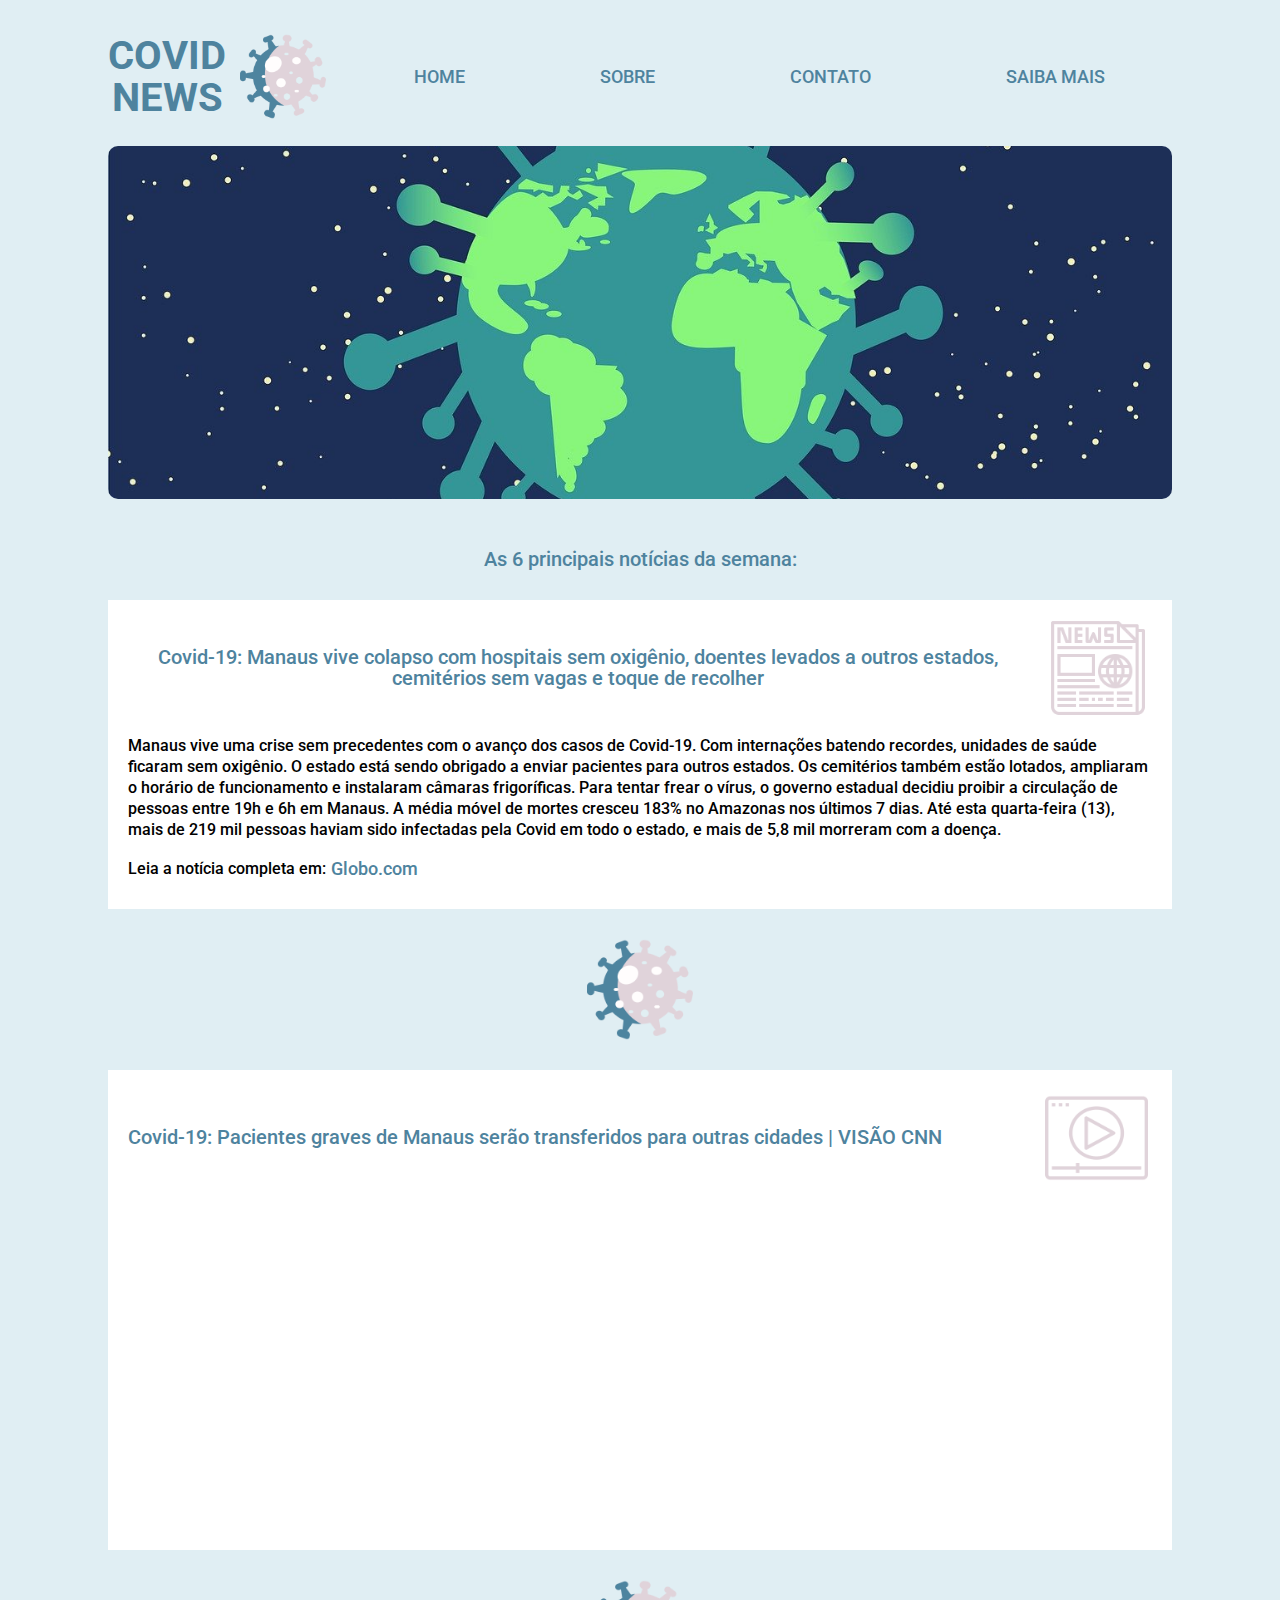
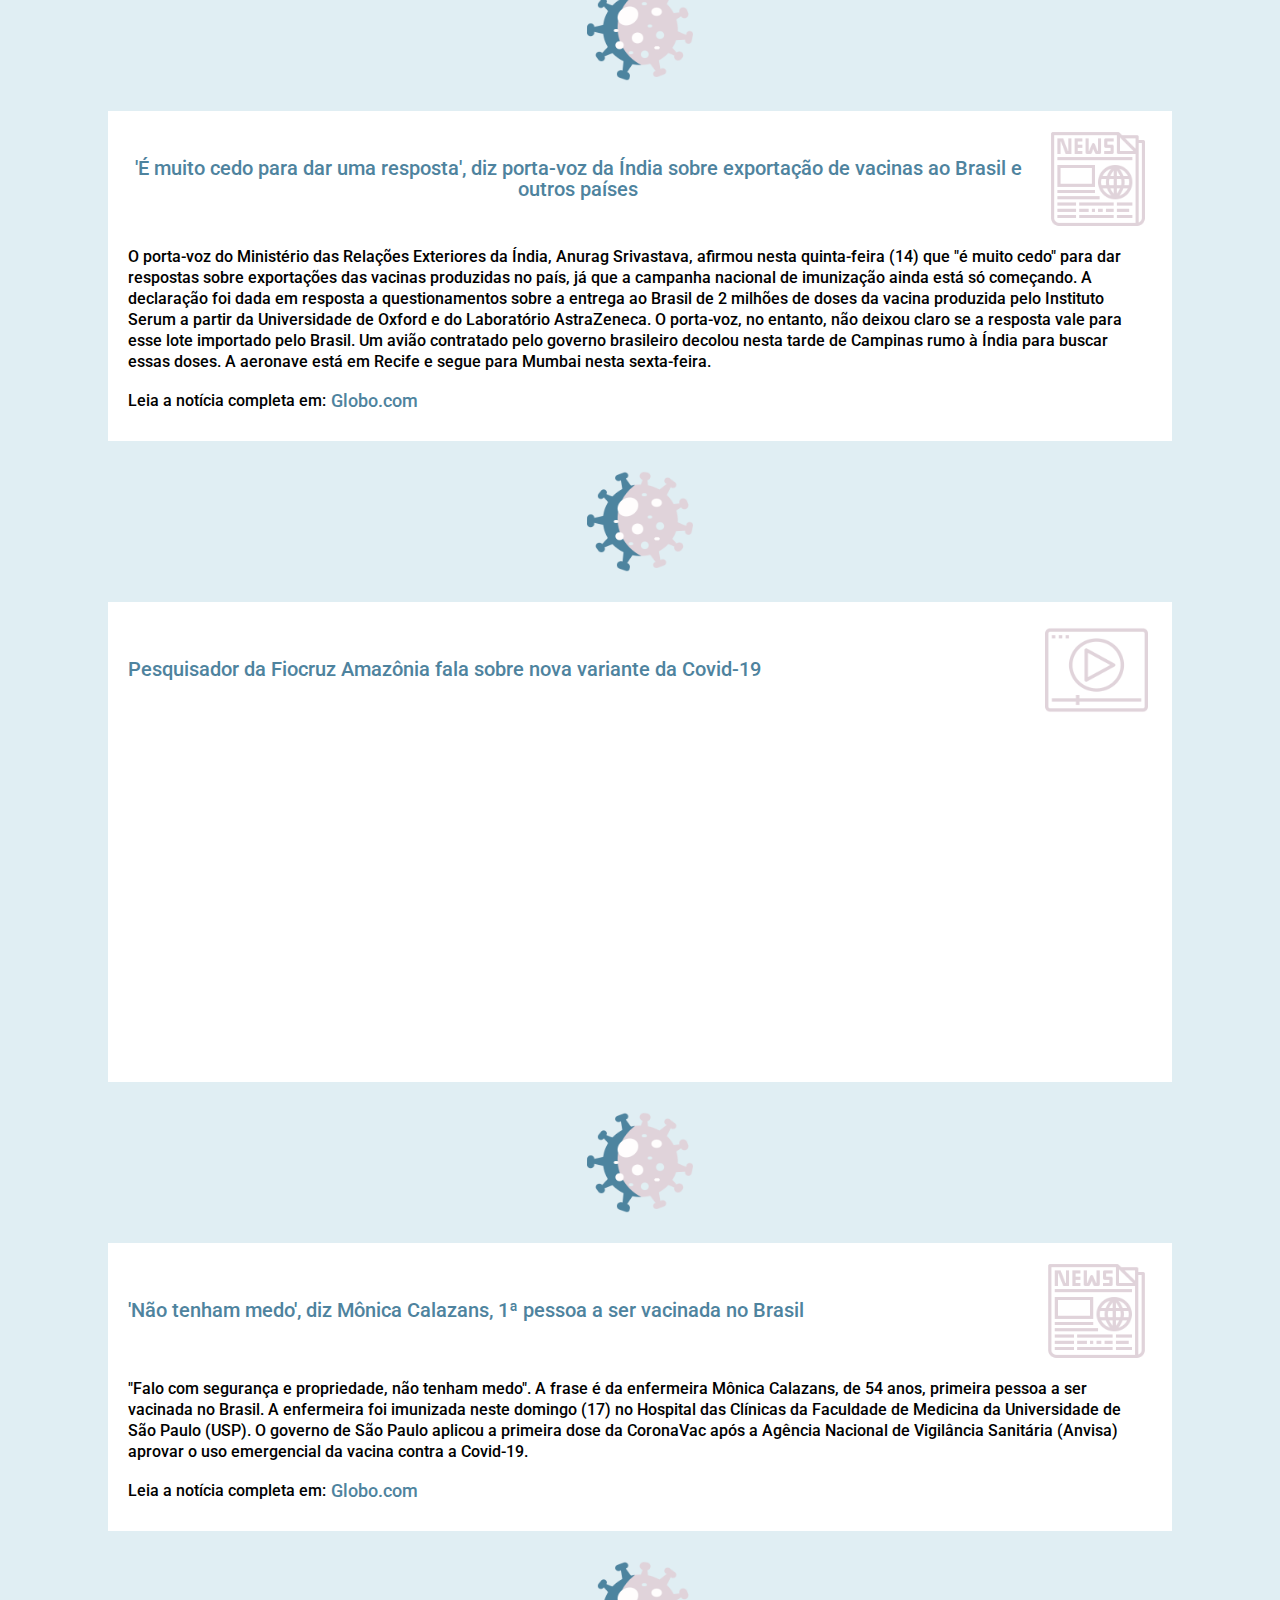
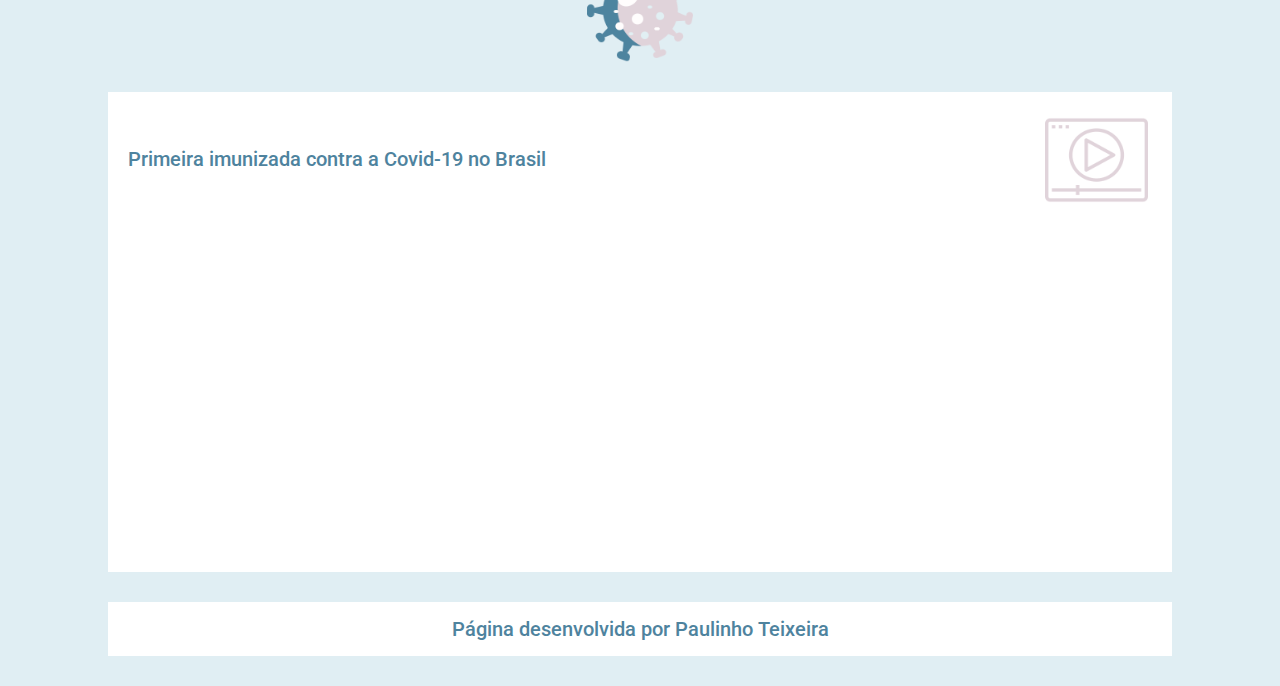
<file: index.html>
<html>
  <head>
    <title>COVID NEWS</title>
    <link rel="stylesheet" href="main.css" />
    <link rel="preconnect" href="https://fonts.gstatic.com" />
    <link
      href="https://fonts.googleapis.com/css2?family=Roboto:ital,wght@0,400;0,500;1,700&display=swap"
      rel="stylesheet"
    />
    <link rel="icon" href="images/logocovidnews.png">
  </head>

  <body>
    <div id="cabecalho">
      <div id="logoDaPagina">
        <h1>COVID NEWS</h1>
        <img id="logocovidnews" src="images/logocovidnews.png" alt="" />
      </div>

      <div id="navbar">
        <a href="index.html">HOME</a>
        <a href="sobre.html">SOBRE</a>
        <a href="contato.html">CONTATO</a>
        <a href="saibamais.html">SAIBA MAIS</a>
      </div>
    </div>
    <img
      id="bannercovid"
      src="images/bannercovid.jpg"
      alt="Banner com um desenho do planeta terra representado pelo vírus"
    />
    <h2 id="noticiasPrincipais">As 6 principais notícias da semana:</h2>

    <div class="noticias">
      <div class="cabecalhoNoticia">
        <h2 class="tituloNoticia">
          Covid-19: Manaus vive colapso com hospitais sem oxigênio, doentes levados a outros estados, cemitérios sem
          vagas e toque de recolher
        </h2>
        <img class="iconeNoticia" src="images/iconenoticia.png" alt="" />
      </div>
      <p>
        Manaus vive uma crise sem precedentes com o avanço dos casos de Covid-19. Com internações batendo recordes,
        unidades de saúde ficaram sem oxigênio. O estado está sendo obrigado a enviar pacientes para outros estados. Os
        cemitérios também estão lotados, ampliaram o horário de funcionamento e instalaram câmaras frigoríficas. Para
        tentar frear o vírus, o governo estadual decidiu proibir a circulação de pessoas entre 19h e 6h em Manaus. A
        média móvel de mortes cresceu 183% no Amazonas nos últimos 7 dias. Até esta quarta-feira (13), mais de 219 mil
        pessoas haviam sido infectadas pela Covid em todo o estado, e mais de 5,8 mil morreram com a doença.
      </p>
      <br />
      <div class="rodapeNoticia">
        <h3>Leia a notícia completa em:</h3>
        <a
          href="https://g1.globo.com/am/amazonas/noticia/2021/01/14/covid-19-manaus-vive-colapso-com-hospitais-sem-oxigenio-doentes-levados-a-outros-estados-cemiterios-sem-vagas-e-toque-de-recolher.ghtml"
          >Globo.com</a
        >
      </div>
    </div>

    <div class="separadorNoticias">
      <img class="logoSeparador" src="images/logocovidnews.png" />
    </div>

    <div class="noticias">
      <div class="cabecalhoNoticia">
        <h2 class="tituloNoticia">
          Covid-19: Pacientes graves de Manaus serão transferidos para outras cidades | VISÃO CNN
        </h2>
        <img class="iconeNoticia" src="images/iconevideo.png" alt="" />
      </div>
      <div class="video">
        <iframe
          width="560"
          height="315"
          src="https://www.youtube.com/embed/gQC0unR9QSE"
          frameborder="0"
          allow="accelerometer; autoplay; clipboard-write; encrypted-media; gyroscope; picture-in-picture"
          allowfullscreen
        ></iframe>
      </div>
    </div>

    <div class="separadorNoticias">
      <img class="logoSeparador" src="images/logocovidnews.png" />
    </div>

    <div class="noticias">
      <div class="cabecalhoNoticia">
        <h2 class="tituloNoticia">
          'É muito cedo para dar uma resposta', diz porta-voz da Índia sobre exportação de vacinas ao Brasil e outros
          países
        </h2>
        <img class="iconeNoticia" src="images/iconenoticia.png" alt="" />
      </div>
      <p>
        O porta-voz do Ministério das Relações Exteriores da Índia, Anurag Srivastava, afirmou nesta quinta-feira (14)
        que "é muito cedo" para dar respostas sobre exportações das vacinas produzidas no país, já que a campanha
        nacional de imunização ainda está só começando. A declaração foi dada em resposta a questionamentos sobre a
        entrega ao Brasil de 2 milhões de doses da vacina produzida pelo Instituto Serum a partir da Universidade de
        Oxford e do Laboratório AstraZeneca. O porta-voz, no entanto, não deixou claro se a resposta vale para esse lote
        importado pelo Brasil. Um avião contratado pelo governo brasileiro decolou nesta tarde de Campinas rumo à Índia
        para buscar essas doses. A aeronave está em Recife e segue para Mumbai nesta sexta-feira.
      </p>
      <br />
      <div class="rodapeNoticia">
        <h3>Leia a notícia completa em:</h3>
        <a
          href="https://g1.globo.com/mundo/noticia/2021/01/14/e-muito-cedo-para-dar-uma-resposta-diz-porta-voz-da-india-sobre-exportacao-de-vacinas-ao-brasil-e-outros-paises.ghtml"
          >Globo.com</a
        >
      </div>
    </div>

    <div class="separadorNoticias">
      <img class="logoSeparador" src="images/logocovidnews.png" />
    </div>

    <div class="noticias">
      <div class="cabecalhoNoticia">
        <h2 class="tituloNoticia">Pesquisador da Fiocruz Amazônia fala sobre nova variante da Covid-19</h2>
        <img class="iconeNoticia" src="images/iconevideo.png" alt="" />
      </div>
      <div class="video">
        <iframe
          width="560"
          height="315"
          src="https://www.youtube.com/embed/hJMp-eVNXmI"
          frameborder="0"
          allow="accelerometer; autoplay; clipboard-write; encrypted-media; gyroscope; picture-in-picture"
          allowfullscreen
        ></iframe>
      </div>
    </div>

    <div class="separadorNoticias">
      <img class="logoSeparador" src="images/logocovidnews.png" />
    </div>

    <div class="noticias">
      <div class="cabecalhoNoticia">
        <h2 class="tituloNoticia">'Não tenham medo', diz Mônica Calazans, 1ª pessoa a ser vacinada no Brasil</h2>
        <img class="iconeNoticia" src="images/iconenoticia.png" alt="" />
      </div>
      <p>
        "Falo com segurança e propriedade, não tenham medo". A frase é da enfermeira Mônica Calazans, de 54 anos,
        primeira pessoa a ser vacinada no Brasil. A enfermeira foi imunizada neste domingo (17) no Hospital das Clínicas
        da Faculdade de Medicina da Universidade de São Paulo (USP). O governo de São Paulo aplicou a primeira dose da
        CoronaVac após a Agência Nacional de Vigilância Sanitária (Anvisa) aprovar o uso emergencial da vacina contra a
        Covid-19.
      </p>
      <br />
      <div class="rodapeNoticia">
        <h3>Leia a notícia completa em:</h3>
        <a
          href="https://g1.globo.com/sp/sao-paulo/noticia/2021/01/17/nao-tenham-medo-diz-monica-calazans-1a-pessoa-a-ser-vacinada-no-brasil.ghtml"
          >Globo.com</a
        >
      </div>
    </div>
    <div class="separadorNoticias">
      <img class="logoSeparador" src="images/logocovidnews.png" />
    </div>
    <div class="noticias">
      <div class="cabecalhoNoticia">
        <h2 class="tituloNoticia">Primeira imunizada contra a Covid-19 no Brasil</h2>
        <img class="iconeNoticia" src="images/iconevideo.png" alt="" />
      </div>
      <div class="video">
        <iframe
          width="560"
          height="315"
          src="https://www.youtube.com/embed/2ZzO1tTKnss"
          frameborder="0"
          allow="accelerometer; autoplay; clipboard-write; encrypted-media; gyroscope; picture-in-picture"
          allowfullscreen
        ></iframe>
      </div>
    </div>
    <div id="rodape">
      <h2>Página desenvolvida por</h2>
      <a href="https://www.linkedin.com/in/pauloteixeiraoliveira/" target="_blank">Paulinho Teixeira</a>
    </div>
  </body>
</html>
</file>
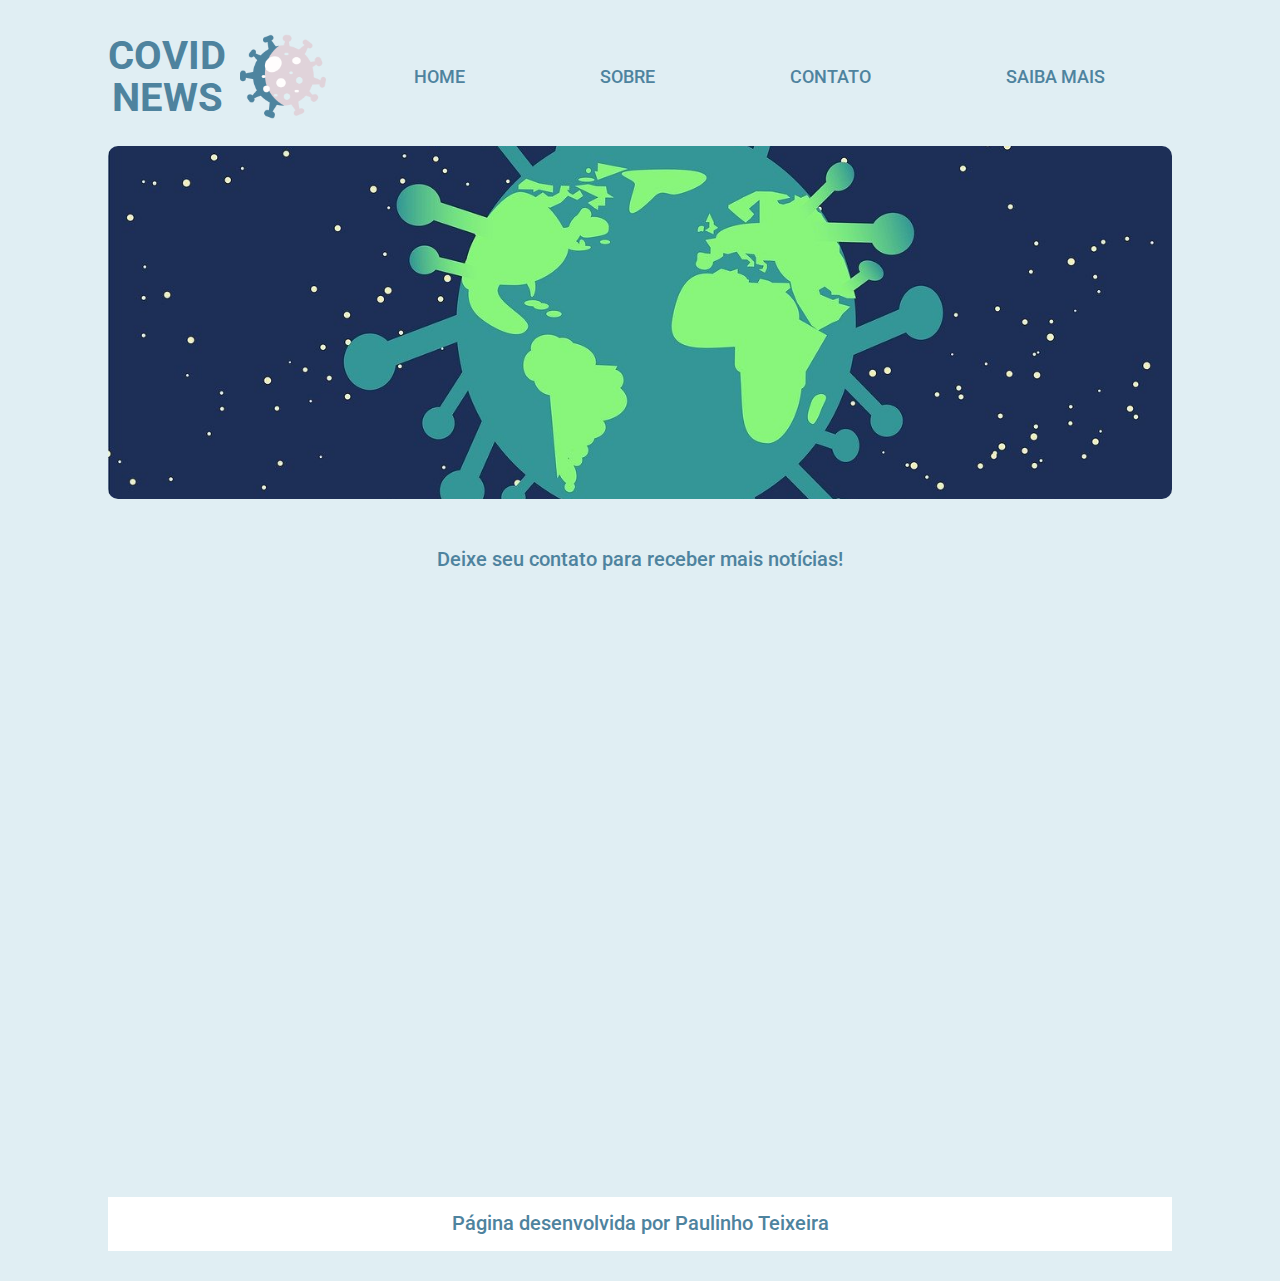
<file: contato.html>
<html>
  <head>
    <title>COVID NEWS</title>
    <link rel="stylesheet" href="main.css" />
    <link rel="stylesheet" href="contato.css" />
    <link rel="preconnect" href="https://fonts.gstatic.com" />
    <link
      href="https://fonts.googleapis.com/css2?family=Roboto:ital,wght@0,400;0,500;1,700&display=swap"
      rel="stylesheet"
    />
    <link rel="icon" href="images/logocovidnews.png">
  </head>

  <body>
    <div id="cabecalho">
      <div id="logoDaPagina">
        <h1>COVID NEWS</h1>
        <img id="logocovidnews" src="images/logocovidnews.png" alt="" />
      </div>

      <div id="navbar">
        <a href="index.html">HOME</a>
        <a href="sobre.html">SOBRE</a>
        <a href="contato.html">CONTATO</a>
        <a href="saibamais.html">SAIBA MAIS</a>
      </div>
    </div>
    <img
      id="bannercovid"
      src="images/bannercovid.jpg"
      alt="Banner com um desenho do planeta terra representado pelo vírus"
    />
    <h2 id="noticiasPrincipais">Deixe seu contato para receber mais notícias!</h2>

    <div id="formulario">
      <iframe
        src="https://docs.google.com/forms/d/e/1FAIpQLSff9MP_lwy3tgzRaRbXeVfqUrgXyRUQPbebsujgN4srwHpmbA/viewform?embedded=true"
        width="640"
        height="580"
        frameborder="0"
        marginheight="0"
        marginwidth="0"
        >Carregando…</iframe
      >
    </div>
    <div id="rodape">
      <h2>Página desenvolvida por</h2>
      <a href="https://www.linkedin.com/in/pauloteixeiraoliveira/" target="_blank">Paulinho Teixeira</a>
    </div>
  </body>
</html>
</file>
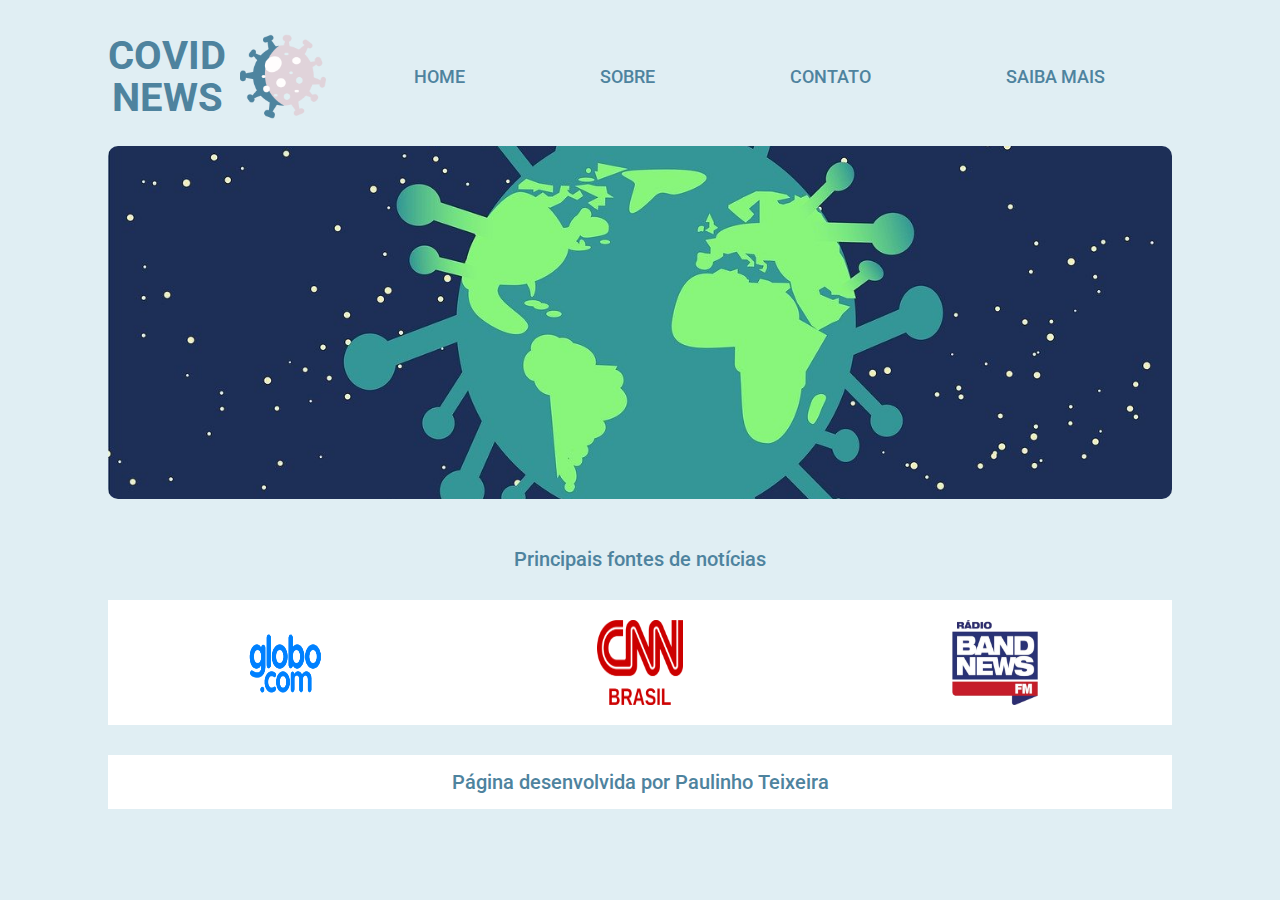
<file: saibamais.html>
<html>
  <head>
    <title>COVID NEWS</title>
    <link rel="stylesheet" href="main.css" />
    <link rel="stylesheet" href="saibamais.css" />
    <link rel="preconnect" href="https://fonts.gstatic.com" />
    <link
      href="https://fonts.googleapis.com/css2?family=Roboto:ital,wght@0,400;0,500;1,700&display=swap"
      rel="stylesheet"
    />
    <link rel="icon" href="images/logocovidnews.png" />
  </head>

  <body>
    <div id="cabecalho">
      <div id="logoDaPagina">
        <h1>COVID NEWS</h1>
        <img id="logocovidnews" src="images/logocovidnews.png" alt="" />
      </div>

      <div id="navbar">
        <a href="index.html">HOME</a>
        <a href="sobre.html">SOBRE</a>
        <a href="contato.html">CONTATO</a>
        <a href="saibamais.html">SAIBA MAIS</a>
      </div>
    </div>
    <img
      id="bannercovid"
      src="images/bannercovid.jpg"
      alt="Banner com um desenho do planeta terra representado pelo vírus"
    />
    <h2 id="noticiasPrincipais">Principais fontes de notícias</h2>

    <div id="principaisFontes">
      <div class="fonte">
        <a href="https://www.globo.com/" target="_blank"><img src="images/globologo.png" class="media-object img-responsive img-thumbnail"
          /></a>
      </div>
      <div class="fonte">
        <a href="https://www.cnnbrasil.com.br/" target="_blank"> <img src="images/cnnlogo.png" class="media-object img-responsive img-thumbnail"
          /></a>
      </div>
      <div class="fonte">
        <a href="https://bandnewsfm.band.uol.com.br/" target="_blank"
          ><img src="images/bandnewslogo.png" class="media-object img-responsive img-thumbnail"
          /></a
        >
      </div>
    </div>

    <div id="rodape">
      <h2>Página desenvolvida por</h2>
      <a
        href="https://www.linkedin.com/in/pauloteixeiraoliveira/"
        target="_blank"
        >Paulinho Teixeira</a
      >
    </div>
  </body>
</html>
</file>
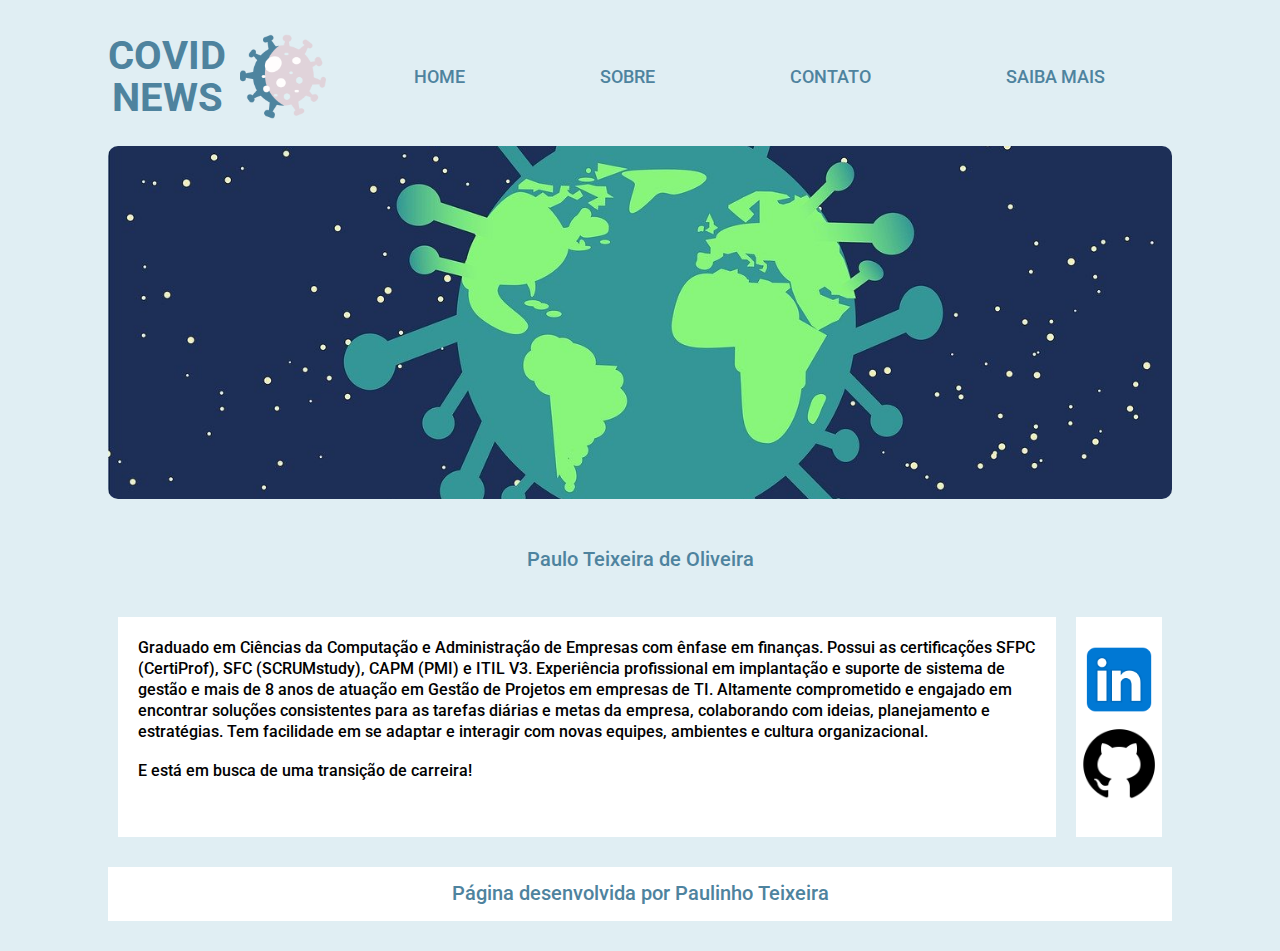
<file: sobre.html>
<html>
  <head>
    <title>COVID NEWS</title>
    <link rel="stylesheet" href="main.css" />
    <link rel="stylesheet" href="sobre.css" />
    <link rel="preconnect" href="https://fonts.gstatic.com" />
    <link
      href="https://fonts.googleapis.com/css2?family=Roboto:ital,wght@0,400;0,500;1,700&display=swap"
      rel="stylesheet"
    />
    <link rel="icon" href="images/logocovidnews.png">
  </head>

  <body>
    <div id="cabecalho">
      <div id="logoDaPagina">
        <h1>COVID NEWS</h1>
        <img id="logocovidnews" src="images/logocovidnews.png" alt="" />
      </div>

      <div id="navbar">
        <a href="index.html">HOME</a>
        <a href="sobre.html">SOBRE</a>
        <a href="contato.html">CONTATO</a>
        <a href="saibamais.html">SAIBA MAIS</a>
      </div>
    </div>
    <img
      id="bannercovid"
      src="images/bannercovid.jpg"
      alt="Banner com um desenho do planeta terra representado pelo vírus"
    />
    <h2 id="noticiasPrincipais">Paulo Teixeira de Oliveira</h2>

    <div id="sobreODesenvolvedor">
      <div class="SobrePaulo">
        <p>
          Graduado em Ciências da Computação e Administração de Empresas com ênfase em finanças. Possui as certificações
          SFPC (CertiProf), SFC (SCRUMstudy), CAPM (PMI) e ITIL V3. Experiência profissional em implantação e suporte de
          sistema de gestão e mais de 8 anos de atuação em Gestão de Projetos em empresas de TI. Altamente comprometido
          e engajado em encontrar soluções consistentes para as tarefas diárias e metas da empresa, colaborando com
          ideias, planejamento e estratégias. Tem facilidade em se adaptar e interagir com novas equipes, ambientes e
          cultura organizacional.
        </p>
        <br />
        <p>E está em busca de uma transição de carreira!</p>
      </div>
      <div class="SobrePaulo">
        <a href="https://www.linkedin.com/in/pauloteixeiraoliveira/"
          ><img src="images/iconeLinkedin.png" class="media-object img-responsive img-thumbnail"
        /></a>
        <a href="https://github.com/paulinhoteixeira"
          ><img src="images/iconeGithub.png" class="media-object img-responsive img-thumbnail"
        /></a>
      </div>
    </div>

    <div id="rodape">
      <h2>Página desenvolvida por</h2>
      <a href="https://www.linkedin.com/in/pauloteixeiraoliveira/" target="_blank">Paulinho Teixeira</a>
    </div>
  </body>
</html>
</file>
<file: main.css>
body {
  background: #e0eef3;
  padding-left: 100px;
  padding-right: 100px;
}

#cabecalho {
  display: flex;
  justify-content: space-between;
  align-items: center;
}

#logoDaPagina {
  display: flex;
  justify-content: flex-start;
  align-items: center;
}
#logocovidnews {
  width: 86px;
  height: 85px;
  margin-left: 20px;
}

#navbar {
  display: flex;
  justify-content: space-around;
  width: 100%;
  margin-left: 20px;
}

a {
  font-family: 'Roboto', sans-serif;
  font-style: normal;
  font-weight: 500;
  font-size: 18px;
  line-height: 21px;
  color: #4e839e;
}
a:link {
  text-decoration: none;
}

#bannercovid {
  width: 100%;
  height: 40%;
  object-fit: cover;
  object-position: center;

  border-radius: 10px;
}

h1 {
  width: 112px;
  font-family: 'Roboto', sans-serif;
  font-style: normal;
  font-weight: bold;
  font-size: 40px;
  line-height: 42px;
  display: flex;
  align-items: center;
  text-align: center;

  color: #4e839e;
}

h2 {
  font-family: 'Roboto', sans-serif;
  font-style: normal;
  font-weight: 500;
  font-size: 20px;
  line-height: 21px;
  color: #4e839e;
  text-align: center;
}

#noticiasPrincipais {
  margin-top: 50px;
}

.noticias {
  background-color: white;
  margin-top: 30px;
  margin-bottom: 30px;
  padding-bottom: 30px;
}

.cabecalhoNoticia {
  display: flex;
  width: 100%;
  justify-content: space-between;
  align-items: center;
}

.tituloNoticia {
  padding-left: 20px;
  padding-right: 20px;
}

.iconeNoticia {
  width: 103px;
  height: 100px;
  margin-top: 18px;
  margin-right: 24px;
  margin-bottom: 17px;
}

p {
  padding-left: 20px;
  padding-right: 20px;
  margin: 0;
  font-family: Roboto;
  font-style: normal;
  font-weight: 500;
  font-size: 16px;
  line-height: 21px;
  color: #000000;
}

.rodapeNoticia {
  display: flex;
  justify-content: flex-start;
}

h3 {
  padding-left: 20px;
  padding-right: 5px;
  font-family: Roboto;
  font-style: normal;
  font-weight: 500;
  font-size: 16px;
  line-height: 21px;
  color: #000000;
  margin: 0;
}

.video {
  display: flex;
  justify-content: center;
}

.logoSeparador {
  width: 106px;
  height: 101px;
}

.separadorNoticias {
  text-align: center;
}

#rodape {
  display: flex;
  justify-content: center;
  background-color: white;
  margin-top: 30px;
  margin-bottom: 30px;
  align-items: center;
}

#rodape a {
  margin-left: 5px;
  font-family: 'Roboto', sans-serif;
  font-style: normal;
  font-weight: 500;
  font-size: 20px;
  line-height: 21px;
  color: #4e839e;
}
</file>
<file: contato.css>
#formulario {
  display: flex;
  justify-content: center;
}
</file>
<file: saibamais.css>
#principaisFontes {
  display: flex;
  justify-content: space-around;

  background-color: white;
  margin-top: 30px;
  margin-bottom: 30px;
  padding-top: 20px;
  padding-bottom: 20px;
}

img {
  width: 86px;
  height: 85px;
}
</file>
<file: sobre.css>
#sobreODesenvolvedor {
  display: flex;
  justify-content: space-between;
}

img {
  width: 86px;
  height: 85px;
}

.SobrePaulo {
  margin-left: 10px;
  margin-right: 10px;
  background-color: white;

  margin-top: 30px;
  padding-top: 20px;
  padding-bottom: 30px;
}
</file>
